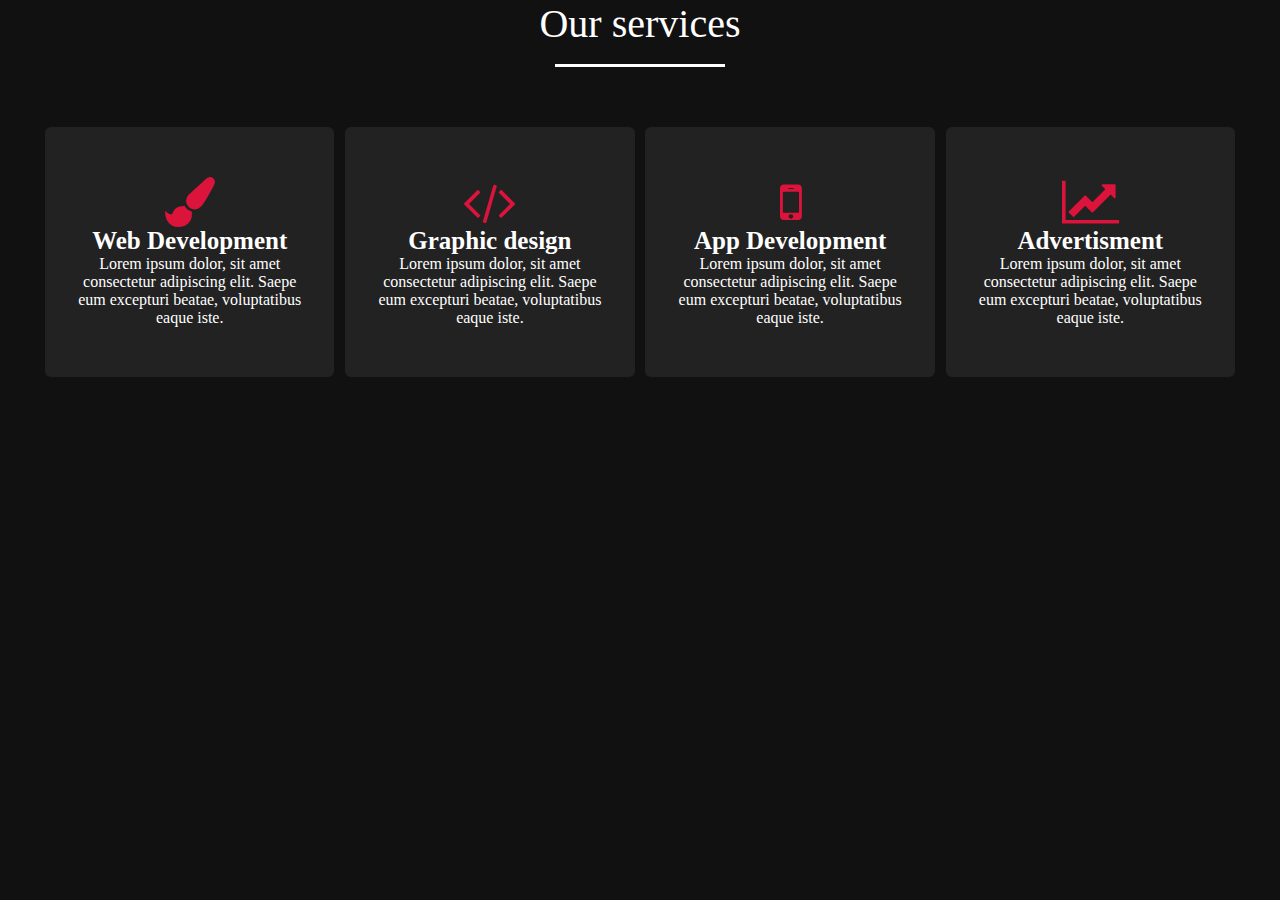
<file: index.html>
<html lang="en">
<head>
    <meta charset="UTF-8">
    <meta http-equiv="X-UA-Compatible" content="IE=edge">
    <meta name="viewport" content="width=device-width, initial-scale=1.0">
    
    

    <title> Responsive Service Section </title>
    
   
    <link rel="stylesheet" href="https://stackpath.bootstrapcdn.com/font-awesome/4.7.0/css/font-awesome.min.css">
    <link rel="stylesheet" href="style.css">
</head>
<body>
   
    <div class="services">
        <div class="max-width">
            <h1>Our services</h1>
            <div class="content">
                <div class="card">
                    <div class="box">
                        <i class="fa fa-paint-brush"></i>
                        <h3>Web Development</h3>
                        <p>Lorem ipsum dolor, sit amet consectetur adipiscing elit. Saepe eum excepturi beatae, voluptatibus eaque iste.</p>
                    </div>
                </div>
                
                <div class="card">
                    <div class="box">
                        <i class="fa fa-code"></i>
                        <h3>Graphic design </h3>
                        <p>Lorem ipsum dolor, sit amet consectetur adipiscing elit. Saepe eum excepturi beatae, voluptatibus eaque iste.</p>
                    </div>
                </div>
                <div class="card">
                    <div class="box">
                        <i class="fa fa-mobile"></i>
                        <h3>App Development</h3>
                        <p>Lorem ipsum dolor, sit amet consectetur adipiscing elit. Saepe eum excepturi beatae, voluptatibus eaque iste.</p>
                    </div>
                </div>
                <div class="card">
                    <div class="box">
                        <i class="fa fa-line-chart"></i>
                        <h3>Advertisment</h3>
                        <p>Lorem ipsum dolor, sit amet consectetur adipiscing elit. Saepe eum excepturi beatae, voluptatibus eaque iste.</p>
                    </div>
                </div>
            </div>
        </div>
           
    </div>
    

</body>
</html>
</file>
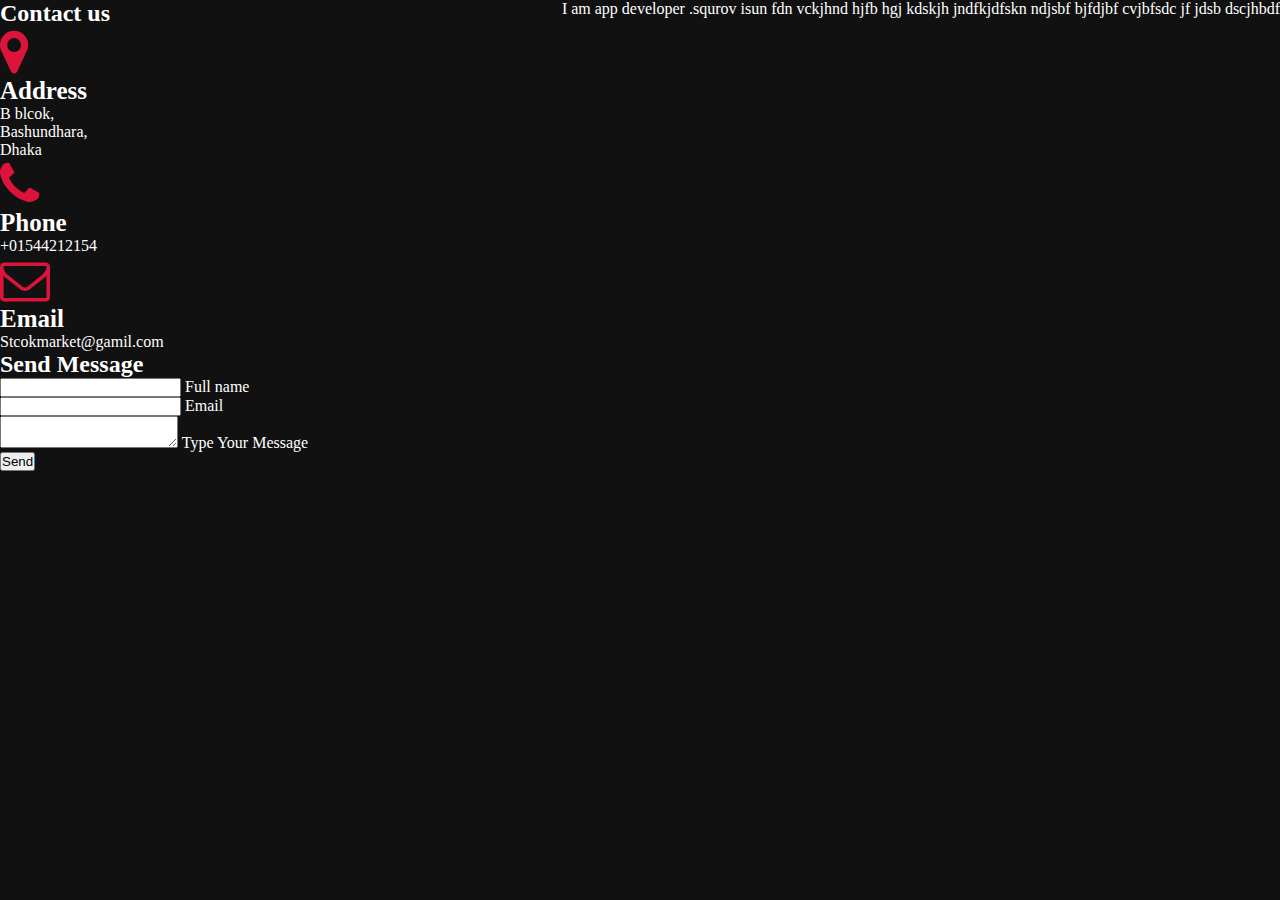
<file: contract.html>
<!DOCTYPE html>
<html>
<head>
  <meta name="viewport" content="width=device-width, initial-scale=1.0">
  <title> Responsive COntract Us Page </title>
  <link rel="stylesheet"  href="https://stackpath.bootstrapcdn.com/font-awesome/4.7.0/css/font-awesome.min.css" intergrity="sha384-wvfxpqpZZVQGK6TAh5PV1GOfQNHSoD2xbE+QkPxCAF1NEevoEH3S10sibVcOQVnN" crossorigin="anonymous">
  <link rel="stylesheet" type="text/css" href="style.css">
</head>
<body>
   <section class="contact">
     <div class="content">
       <h2>Contact us</h2>
        <p>I am app developer .squrov isun fdn vckjhnd hjfb hgj kdskjh jndfkjdfskn ndjsbf bjfdjbf cvjbfsdc jf jdsb dscjhbdf </p>
       
     </div>
     <div class="container">
       <div class="contactInfo">
          <div class="box">
            <div class="icon"></div>
              <i class="fa fa-map-marker"></i>
            <div class="text">
               <h3>Address</h3>
                <p>B blcok, <br> Bashundhara, <br>Dhaka</p>
            </div>
            <div class="box">
             <div class="icon"></div>
               <i class="fa fa-phone"></i>
              <div class="text">
               <h3>Phone</h3>
                <p>+01544212154</p>
            </div>
            <div class="box">
            <div class="icon"></div>
              <i class="fa fa-envelope-o"></i>
            <div class="text">
               <h3>Email</h3>
                <p>Stcokmarket@gamil.com</p>
            </div>
          </div>
       </div>
        <div class="contractFrom">
           <form>
              <h2> Send Message</h2>
              <div class="inputBox">
                 <input type="text" name="" required="required">
                 <span>Full name</span>
              </div>

              <div class="inputBox">
                 <input type="text" name="" required="required">
                 <span>Email</span>
              </div>

              <div class="inputBox">
                 <textarea required="required"></textarea>
                 <span>Type Your Message</span>
              </div>
              <div class="inputBox">
                 <input type="submit" name="" value="Send">
                
              </div>

           </form>
        </div>
     </div>
     
   </section> 
</body> 
</html>
</file>
<file: style.css>
@import url('https: //fonts.googleapis.com/css2?family=Poppins: wght@100;200;300;400;500;600;700;800;900&display=swap');
*{
	margin: 0;
	padding: 0;
	box-sizing: border-box;
}
body{
	background-color: #111;
	color: #fff;

}
.service{
	padding: 100px 0;
	font-family: 'Poppins' sans-serif;
}
.max-width{
	max-width: 1300px;
	padding: 0 45px;
	margin: auto;
}
.max-width h1{
	text-align: center;
	position: relative;
	font-size: 40px;
	font-weight: 500;
	margin-bottom: 60px;
	padding-bottom: 20px;
}
.max-width h1::after{
	content: '';
	position: absolute;
	width: 170px;
	height: 3px;
	background: #fff;
	bottom: 0;
	left: 50%;
	transform: translateX(-50%);

}
.content{
	display: flex;
	flex-wrap: wrap;
	justify-content: space-between;

}
.card{
	padding: 50px 25px;
	width: calc(26% - 20px);
	border-radius: 6px;
	background: #222;
	text-align: center;
	user-select: none;
	cursor: pointer;
	transition: all 0.3s ease;


}
.card:hover{
	background-color: #dc143c;
}
.box{
	transform: all 0.3s ease
}
.card:hover .box{
	transform: scale(1.05);
}
.box i{
	font-size: 50px;
	color: #dc143c;
	transition: color 0.3s ease;
}
.card:hover .box i{
	color: #fff;

}
.box h3{
	font-size: 25px;
	padding: 10ps 0 7px;
}



@media screen and (max-width: 1190px){
	.max-width{
		padding: 0 25px;
	}
	.card{
		width: calc(50% - 10px);
		margin-bottom: 20px;
	}
}
@media screen and (max-width: 700px){
	

	.card{
		width: 100%;
	
	}
}
</file>
